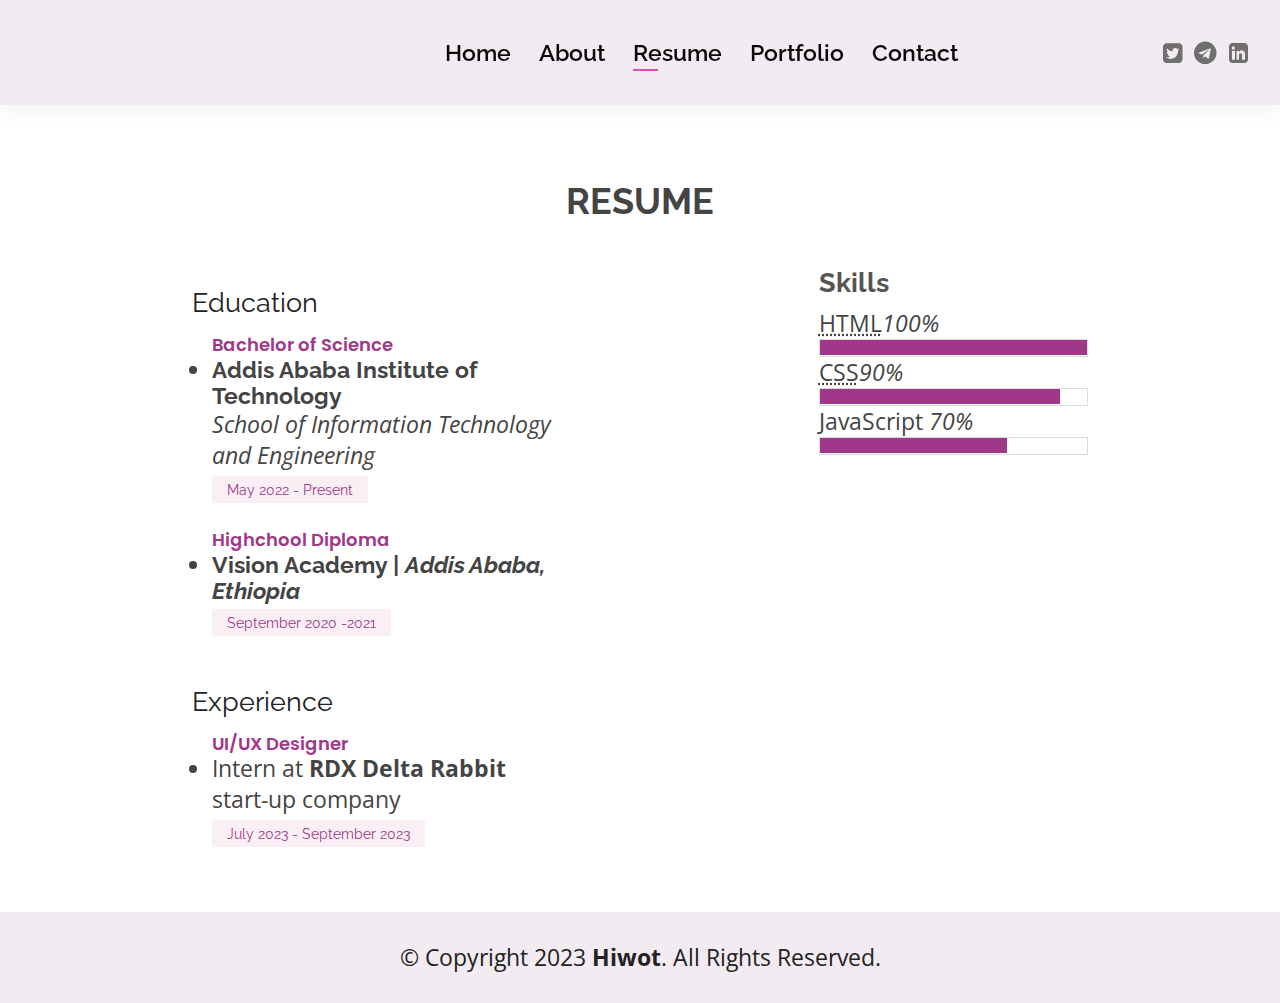
<file: src/resume.html>
<!DOCTYPE html>
<html lang="en">
<head>
    <meta charset="UTF-8">
    <meta name="viewport" content="width=device-width, initial-scale=1.0">
    <title>Hiwot's resume</title>
    <link rel="stylesheet" href="css/styles.css">
    <link rel="stylesheet" href="https://cdnjs.cloudflare.com/ajax/libs/font-awesome/4.7.0/css/font-awesome.min.css">
    <link href="https://fonts.googleapis.com/css?family=Open+Sans:300,300i,400,400i,600,600i,700,700i%7CRaleway:300,300i,400,400i,500,500i,600,600i,700,700i%7CPoppins:300,300i,400,400i,500,500i,600,600i,700,700i" rel="stylesheet">
</head>
<body>
    <!--header-->
    <header class="header header--fixed">
        <div class="header__section">
            <nav class="header__navbar">
                <ul class="header__navbar-ulist">
                    <li class='header__navbar-list'><a class="header__navbar-link " href="index.html">Home</a></li>
                    <li class="header__navbar-list"><a class="header__navbar-link" href="about.html">About</a></li>
                    <li class="header__navbar-list"><a class="header__navbar-link header__navbar-link--active" href="resume.html">Resume</a></li>
                    <li class="header__navbar-list"><a class="header__navbar-link" href="portfolio.html">Portfolio</a></li>
                    <li class="header__navbar-list"><a class="header__navbar-link" href="contact.html">Contact</a></li>
                </ul>
            </nav>
            
            <!--social-media links-->
            <div class="header__media-icons">
                <a class="header__media-icons-link" href="https://twitter.com/HiwotAddis8917"><i class="fa fa-twitter-square" aria-hidden="true"></i></a>
                <a class="header__media-icons-link" href="https://t.me/newlife_1010"><i class="fa fa-telegram" aria-hidden="true"></i></a>
                <a class="header__media-icons-link" href="https://www.linkedin.com/in/hiwot-addis-453139286/"><i class="fa fa-linkedin-square" aria-hidden="true"></i></a>
                <a class="header__media-icons-link navbar-burger"  onclick="toggleNavbar()"><i class="fa fa-bars" aria-hidden="true"></i></a>
            </div>      
        </div> 
        <ul id="myLinks" class=" group">
            <li class='header__navbar-list'><a class="header__navbar-link " href="index.html">Home</a></li>
            <li class="header__navbar-list"><a class="header__navbar-link" href="about.html">About</a></li>
            <li class="header__navbar-list"><a class="header__navbar-link header__navbar-link--active" href="resume.html">Resume</a></li>
            <li class="header__navbar-list"><a class="header__navbar-link" href="portfolio.html">Portfolio</a></li>
            <li class="header__navbar-list"><a class="header__navbar-link" href="contact.html">Contact</a></li>
        </ul>   
    </header>
    <!--main-->
    <main class="main-resume">
        <h2 class="main-resume__section-title">Resume</h2>
        <div class="main-resume__resume">
            <!--education and experience-->
            <section class="main-resume__info">
                <div class="main-resume__education">
                    <h3 class="main-resume__h3">Education</h3>
                    <div class="main-resume__education-item">
                        <h4 class="main-resume__h4">Bachelor of Science</h4>
                        <ul>
                            <li><h4>Addis Ababa Institute of Technology</h4>
                                <em>School of Information Technology and Engineering</em> <br>
                                <h5 class="main-resume__h5">May 2022 - Present</h5></li>
                        </ul>    
                    </div>
    
                    <div class="main-resume__education-item">
                        <h4 class="main-resume__h4">Highchool Diploma</h4>
                        <ul>
                            <li><h4>Vision Academy  | <em>Addis Ababa, Ethiopia</em></h4>
                                <h5 class="main-resume__h5">September 2020 -2021</h5></li>
                        </ul> 
                    </div>       
                </div>

                <div class="main-resume__experience">
                    <h3 class="main-resume__h3">Experience</h3>
                    <div class="main-resume__experience-item">
                        <h4 class="main-resume__h4">UI/UX Designer</h4>
                        <ul>
                            <li>Intern at <strong>RDX Delta Rabbit</strong> start-up company <br>
                            <h5 class="main-resume__h5">July 2023 - September 2023</h5></li>
                        </ul> 
                    </div>     
                </div>
            </section>

            <!--skills-->
            <section class="main-resume__skills">
                <h3 class="main-resume__skills-h3">Skills</h3>
                <span><abbr title="Hyper text markup language">HTML</abbr><em>100%</em></span><br>
                <div class="main-resume__border">
                    <div class="main-resume__skill main-resume__skill--html"></div>
                </div>
                <span><abbr title="Cascading Style Sheets">CSS</abbr><em>90%</em></span><br>
                <div class="main-resume__border">
                    <div class="main-resume__skill main-resume__skill--css"></div>
                </div>
                <span>JavaScript <em>70%</em></span><br>
                <div class="main-resume__border">
                    <div class="main-resume__skill main-resume__skill--javascript"></div>
                </div>
            </section>
        </div> 
    </main>

    <!--footer-->
    <footer id="footer" class="footer">
        <p class="footer__copyright">&copy; Copyright 2023 <strong>Hiwot</strong>. All Rights Reserved.</p>
    </footer>
    <script src="javascript/script.js"></script>
</body>
</html>
</file>
<file: src/css/styles.css>
/* for common pages */
* {
  padding: 0;
  margin: 0;
}

body {
  font-family: "Open Sans", sans-serif;
  color: #444444;
  max-width: 100%;
  font-size: 2.5vh;
}
a{
  
  font-weight: bold;
}
main {
  margin-top: 20vh;
}

*,::after,::before {
  box-sizing: border-box;
}

h1,h2,h3,h4,h5,h6 {
  font-family: "Raleway", sans-serif;
}

/*===== header===== */

.header {
  background: rgb(243, 235, 242);
  box-shadow: 0px 0px 25px 0 rgba(0, 0, 0, 0.08);
  z-index: 10;
  padding: 3vh 0;
  flex: 1 1 auto;
}

.header--fixed {
  position: fixed;
  top: 0;
  right: 0;
  left: 0;
}

.header__section {
  display: flex;
  justify-content: space-between;
  align-items: center;
  padding: 0 1em;
}
img{
  display: block;
  max-width: 100%;
  height: auto;
}
.header__navbar-ulist {
  display: flex;
  padding: 0 10px;
  list-style-type: none;
  margin-left: 30vw;
  align-items: center;
  justify-content: space-between;
  
}

.header__navbar-list {
  position: relative;
  padding: 10px 0 10px 28px;
  transition: 0.7s ease;
}
.header__navbar-link{
  align-items: center;
  font-family: "Raleway", sans-serif;
  font-weight: 600;
  position: relative;
  text-decoration: none;
  color: #080808;;
}
.header__navbar-link:before {
  content: "";
  position: absolute;
  width: 0;
  height: 2px;
  bottom: -5px;
  left: 0;
  background-color: #e24bb0;
  visibility: hidden;
  width: 0px;
}

.header__navbar-link--active:before {
  visibility: visible;
  width: 25px;
}

.header__navbar-link:visited {
  color: #080808;
}

.header__navbar-link:focus {
  color: #080808;
}
.header__navbar-link:hover ,.header__media-icons-link:hover{
  color: #f106a3;
  font-weight: bold;
  
}
.header__navbar-link:active,.header__media-icons-link:active {
  color: #e74fb4;
}
.header__media-icons {
  padding-right: 10px;
}

.header__media-icons-link {
  padding-left: 6px;
  flex: 0 1 auto;
  color: #6f6f6f;
}
.navbar-burger,.group{
  display: none;
}
@media (max-width: 769px) {
  .header__navbar-ulist {
      display: none;
  }
  .navbar-burger{
      display: inline-block;
  }
  .hiwot:before {
      content: "";
      background: rgba(255, 255, 255, 0.5);
      position: absolute;
      bottom: 0;
      top: 0;
      left: 0;
      right: 0;
  }
}
@media (min-width: 770px) and (max-width: 1024px) {
  .header__navbar-ulist{
      margin-left: 0vw;
  }
  .navbar-burger{
      display: none;
  }
}



  

/*=====Footer=====*/

.footer {
  background: rgb(243, 235, 242);
  box-shadow: 25px 0px 0 0 rgba(0, 0, 0, 0.08);
  padding: 30px 0;
  color: #222222;
  text-align: center;
  z-index: 2;
  flex: 1 1 auto;
  position: static;
}


/***************************************home page*******************************/

/*===== main===== */

.hiwot {
  height: 100vh;
  background: url(../images/minebackground.bmp) right;
  background-size: cover;
}

.hiwot__content {
  display: flex;
  flex-direction: column;
  align-items: center;
  justify-content: center;
  width: 100%;
  padding-top: 45vh;
  position: relative;
}

.hiwot__title {
  font-size: 8vh;
  font-weight: 700;
  line-height: 8vh;
  color: #222222;
  text-align: center;
  font-family: serif;
}

.hiwot__subtitle {
  color: rgba(71, 33, 71, 0.835);
  margin: 10px 0 0 0;
  font-size: 5vh;
  text-align: center;
  font-family: serif;
  text-shadow: 5px 5px 4px #fff;
}

.hiwot__about-button {
  font-family: "Raleway", sans-serif;
  text-transform: uppercase;
  text-decoration: none;
  font-weight: 600;
  font-size: 2vh;
  letter-spacing: 0.2vh;
  padding: 1.5vh 3vh;
  border-radius: 50px;
  margin-top: 1.5vh;
  justify-content: center;
  color: #fff;
  background: #e24bb0;
}

.hiwot__about-button:hover {
  background-color: #f5069d;
  color: #fff;
}

.hiwot__about-button:active {
  background: #e24bb0;
}

.hiwot__about-button:focus {
  outline: 2px solid rgb(255, 0, 200);
}
@media (max-width: 769px){
.navbar ul{
  display: none;
}
#Hiwot:before {
  content: "";
  background: rgba(255, 255, 255, 0.5);
  position: absolute;
  bottom: 0;
  top: 0;
  left: 0;
  right: 0;
}
}
/***************************About********************************/

.main-about {
  max-width: 100%;
  padding: 0 5vh;
}

.main__section-title {
  text-align: center;
  padding-bottom: 10px;
  font-size: 4vh;
  font-weight: bold;
  text-transform: uppercase;
  margin-bottom: 10px;
  position: relative;
}

.main__h3 {
  font-weight: 700;
  font-size: 3vh;
  color: #555555;
  margin-bottom: 10px;
}

.main__container {
  display: flex;
  flex-wrap: wrap;
  flex-shrink: 0;
  width: 100%;
  max-width: 100%;
}

.main__description {
  margin-bottom: 15px;
}

.main__blockquote {
  font-family: cursive;
  margin-bottom: 20px;
}

.main__hobbies {
  margin: 10vh 0;
}

video {
  width: 50vh;
  height: 20vh;
  max-width: 100%;
}

@media (min-width: 770px) {
  .main__my-photo {
      width: 33.3%;
      padding-right: 2vh;
  }

  .main__article-section {
      width: 66.6%;
  }
  .main__container {
      flex-wrap: nowrap;
  }
  .main__data{
      display: flex;
     flex-shrink: 0;
     width: 100%;
     max-width: 100%;
  }
}
@media (min-width:770px) and (max-width:1462px){
  .main__data{
      font-size: 1.75vh;
  }
}

@media (min-width: 992px) {
  .main__section1 {
      width: 50%;
      flex: 0 0 auto;
      margin-right: 2rem;
  }

  .main__address {
      width: 50%;
      flex: 0 0 auto;
  }
}


/***************************resume*********************************/

.main-resume {
  display: flex;
  flex-direction: column;
  align-items: center;
  flex: 0 0 auto;
}
.main-resume__section-title{
  text-align: center;
  padding-bottom: 10px;
  font-size: 4vh;
  font-weight: bold;
  text-transform: uppercase;
  margin-bottom: 10px;
  position: relative;
}

.main-resume__education,.main-resume__experience {
  flex: 0 0 auto;
  margin: 10px 0;
}

.main-resume__resume {
  display: flex;
  flex-direction: column;
  padding: 0 15vw;
  margin: 25px 0;
}

.main-resume__h3{
  font-size: 3vh;
  font-weight: 400;
  margin-top: 20px;
  margin-bottom: 20px;
  color: #222222;
}

.main-resume__h5{
  font-size: 1.6vh;
  background: #fbeff6;
  padding: 5px 15px;
  display: inline-block;
  font-weight: 400;
  margin-bottom: 10px;
  color: rgb(160, 55, 137);
}
.main-resume__skills-h3{
  font-weight: 700;
  font-size: 3vh;
  color: #555555;
  margin-bottom: 10px;
}
.main-resume__h4 {
  line-height: 2vh;
  font-size: 2vh;
  font-weight: 600;
  font-family: "Poppins", sans-serif;
  color: rgb(160, 55, 137);
}

.main-resume__education-item,.main-resume__experience-item {
  padding: 0 0 20px 20px;
  margin-top: -2px;
  position: relative;
}

.main-resume__border {
  width: 100%;
  height: 18px;
  border: 1px solid #ddd;
}

.main-resume__skill {
  background-color: rgb(160, 55, 137);
  width: 10vw;
  overflow: hidden;
  height: 15px;
}

.main-resume__skill--html {
  width: 100%;
}

.main-resume__skill--css {
  width: 90%;
}

.main-resume__skill--javascript {
  width: 70%;
}

@media (min-width: 769px) {
  .main-resume__resume {
      display: flex;
      flex-direction: row;
  }

  .main-resume__skills {
      width: 30vw;
      margin-left: 20vw;
  }
}

@media (max-width: 768px) {
  .main-resume__resume {
      
      flex-shrink: 1;
      overflow-y: scroll;
  }
}
/**************************Portfolio**************************/

.main {
flex: 1;
display: flex;
flex-direction: column;
align-items: center;
padding: 0 10vw;
}
.main__section-title{
  text-align: center;
  padding-bottom: 10px;
  font-size: 4vh;
  font-weight: bold;
  text-transform: uppercase;
  margin-bottom: 10px;
  position: relative;
}
.main__quote {
font-family: cursive;
text-align: center;
}

.main__welcome {
text-align: center;
}

.main__list {
display: flex;
list-style: none;
align-items: center;
justify-content: center;
padding: 0;
margin: 0 auto 20px auto;
list-style: none;
text-align: center;
color: #e24bb0;
}

.main__list-item{
margin: 10px;
}
.main__images-figure {
  display: flex;
  flex-direction: column;
  justify-content: center;
  width: 80%;
  height: 50%;
}
.main__figure-link {
  margin: 10px;
}
.main__figure-caption {
text-align: center;
padding-bottom: 20px;
margin-top: 2px;
color: #e24bb0;
font-size: 2.3vh;
}

@media (min-width: 769px) {
.main__images-section-1,
.main__images-section-2 {
  display: flex;
  flex-direction: row;
  justify-content: space-around;
  flex-grow: 0;
  flex-shrink: 0;
}

.main__images-figure2 img,
.main__images-figure4 img,
.main__images-figure3 img {
  width: 400px;
  height: 460px;
  position: relative;
  overflow: hidden;
  z-index: 1;
}

.main__images-figure1 img,
.main__images-figure5 img,
.main__images-figure6 img {
  width: 430px;
  height: 320px;
  z-index: 1;
}
}
/****************************contact page ******************************************/
.contacts {
  margin: 20vh auto;
  height: auto;
}
.contacts__section-title{
  text-align: center;
  padding-bottom: 10px;
  font-size: 4vh;
  font-weight: bold;
  text-transform: uppercase;
  margin-bottom: 10px;
  position: relative;
}
.contacts__content {
  display: flex;
  flex-wrap: wrap;
  width: 100%;
}

.content__information {
  max-width: 100%;
  box-shadow: 0 0 24px 0 rgba(0, 0, 0, 0.12);
  padding: 5vh;
  align-items: stretch;
  display: flex;
  flex-direction: column;
}

.information__h4-fa {
  color: rgb(216, 66, 183);
  width: 44px;
  height: 50px;
}

.information__p{
  padding: 0 0 5vh 5vh;
  overflow: hidden;
}

.information__iframe {
  width: 100%;
  height: 20vh;
}
.information__input {
  width: 100%;
  padding: 2.5vh 2vh;
  border: 1px solid #ccc;
  border-radius: 4px;
  box-sizing: border-box;
}

.information__button {
  width: 50%;
  margin: 0 30%;
  font-family: "Raleway", sans-serif;
  position: relative;
  font-weight: 600;
  font-size: 1.8vh;
  letter-spacing: 0.2vh;
  padding: 1vw 2vw;
  border-radius: 10px;
  color: #fff;
  background: #e24bb0;
  border: none;
}
.information__button:hover{
  background-color: #f106a3;
}
.form__div{
  margin: 2vh 0;
}
::placeholder{
  color: #c5c0c0;
  font-size: medium;
}

@media (min-width: 450px) {
  .contacts {
      max-width: 80%;
  }
}

@media (max-width: 200px) {
  .contacts {
      max-width: 100%;
  }
}

@media (min-width: 769px) {
  .content__information{
      flex: 0 0 auto;
      width: 50%;
  }
  
  .row__name,.row__email{
      flex: 0 0 auto;
      width: 50%;
  }
  .row{
      display: flex;
      flex-wrap: wrap;
      align-items: center;
      overflow: hidden;
  }
}

@media (max-width: 769px) {
  .content__information ,.row__name,.row__email{
      width: 100%;
      margin: 2vh 0;
  }
  @media (max-width: 344px) {
      .contacts{
          width: 100%;
      }
  }
}
</file>
